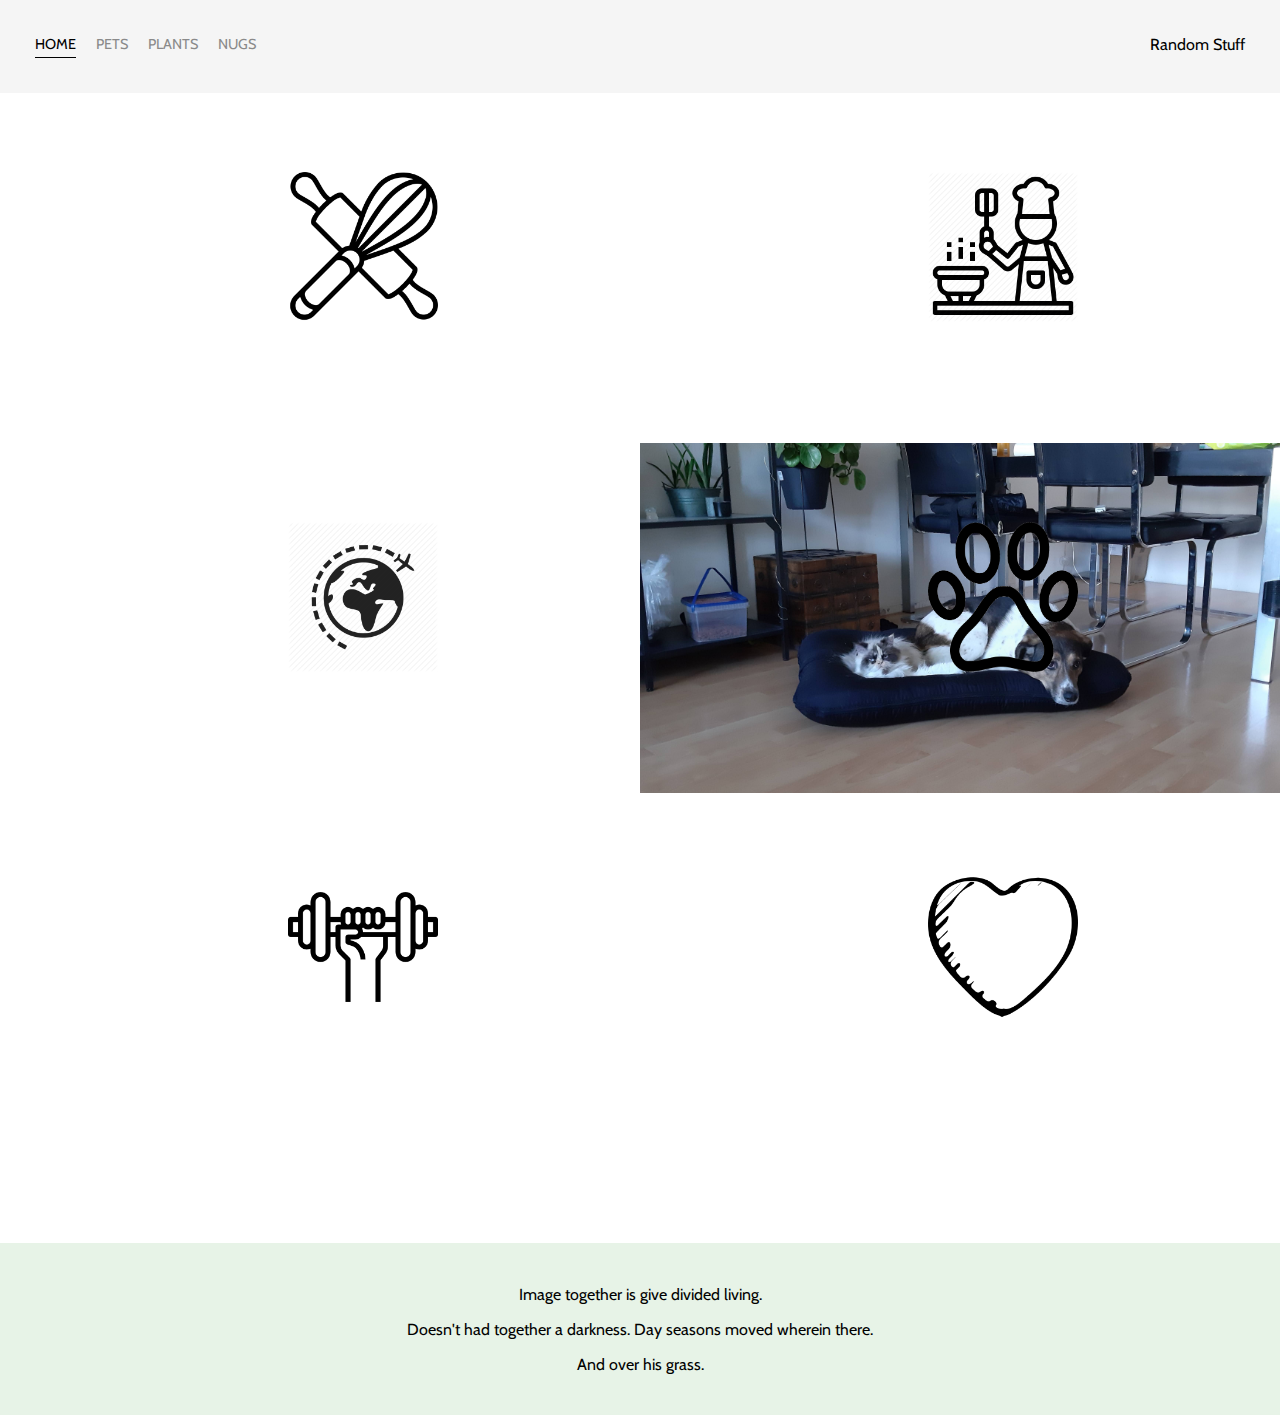
<file: siteMetRandomDingen/index.html>
<!DOCTYPE html>
<html>
<head>
    <meta charset="utf-8"/>
    <title> Page title </title>
    <link href="https://fonts.googleapis.com/css2?family=Cabin&display=swap" rel="stylesheet">
    <link rel="stylesheet" href="styles.css">
</head>
<body>
    <div class="container">
        <div class="nav-wrapper">
            <div class="left-side">
                <div class="nav-link-wrapper active-nav-link">
                    <a href="index.html">Home</a>
                </div>

                <div class="nav-link-wrapper">
                    <a href="pets.html">Pets</a>
                </div>

                <div class="nav-link-wrapper">
                    <a href="nugs.html">Plants</a>
                </div>
                
                <div class="nav-link-wrapper">
                    <a href="nugs.html">Nugs</a>
                </div>
            </div>
            
            <div class="right-side">
                <div class="brand">
                    <div>Random Stuff</div>
                </div>
            </div>
        </div>

        <div class="content-wrapper">
            <div class="hp-items-wrapper">
                
                <div class="hp-item-wrapper">
                    <div class="hp-img-background" style="background-image: url(https://images.unsplash.com/photo-1590394072807-12f9869e3907?ixlib=rb-1.2.1&ixid=eyJhcHBfaWQiOjEyMDd9&auto=format&fit=crop&w=1350&q=80)"></div>
                    
                    <div class="img-text-wrapper">
                        <div class="logo-wrapper">
                            <a href="https://www.allrecipes.com/recipes/276/desserts/cakes/">
                                <img src="images/logos/bakingIcon.png" width="150" height="150">
                            </a>
                        </div>

                        <div class="subtitle">
                            Bake a cake
                        </div>
                    </div>
                </div>

                <div class="hp-item-wrapper">
                    <div class="hp-img-background" style="background-image: url(https://images.unsplash.com/photo-1455619452474-d2be8b1e70cd?ixlib=rb-1.2.1&auto=format&fit=crop&w=1350&q=80)"></div>
                    
                    <div class="img-text-wrapper">
                        <div class="logo-wrapper">
                            <a href="https://www.allrecipes.com/recipes/1642/everyday-cooking/"><img src="images/logos/cookingIcon.png" width="150" height="150"></a>
                        </div>

                        <div class="subtitle">
                            Cooking
                        </div>
                    </div>
                </div>

                <div class="hp-item-wrapper">
                    <div class="hp-img-background" style="background-image: url(https://images.unsplash.com/photo-1517400508447-f8dd518b86db?ixlib=rb-1.2.1&ixid=eyJhcHBfaWQiOjEyMDd9&auto=format&fit=crop&w=1350&q=80)"></div>
                    
                    <div class="img-text-wrapper">
                        <div class="logo-wrapper">
                            <a href="https://www.trivago.nl/">
                                <img src="images/logos/travelIcon.png" width="150" height="150">
                            </a>
                        </div>

                        <div class="subtitle">
                            Travel
                        </div>
                    </div>
                </div>

                <div class="hp-item-wrapper">
                    <div class="hp-img-background" style="background-image: url(images/ChumAndBill.jpg)"></div>
                    
                    <div class="img-text-wrapper">
                        <div class="logo-wrapper">
                            <a href="pets.html">
                                <img src="images/logos/pawIcon.png" width="150" height="150">
                            </a>
                        </div>

                        <div class="subtitle">
                            Pets
                        </div>
                    </div>
                </div>

                <div class="hp-item-wrapper">
                    <div class="hp-img-background" style="background-image: url(https://images.unsplash.com/photo-1597075941308-6215ddcf6c39?ixlib=rb-1.2.1&ixid=eyJhcHBfaWQiOjEyMDd9&auto=format&fit=crop&w=1350&q=80)" alt=""></div>
                    
                    <div class="img-text-wrapper">
                        <div class="logo-wrapper">
                            <a href="https://www.fitsociety.nl/fitness-oefeningen/">
                                <img src="images/logos/gymIcon.png" width="150" height="150">
                            </a>
                        </div>

                        <div class="subtitle">
                            Gym
                        </div>
                    </div>
                </div>

                <div class="hp-item-wrapper">
                    <div class="hp-img-background" style="background-image: url(https://images.unsplash.com/photo-1605764526690-5df0082d7321?ixlib=rb-1.2.1&ixid=eyJhcHBfaWQiOjEyMDd9&auto=format&fit=crop&w=700&q=80)" alt=""></div>
                    
                    <div class="img-text-wrapper">
                        <div class="logo-wrapper">
                            <a href="https://www.leafly.com/">
                                <img src="images/logos/loveIcon.png" width="150" height="150">
                            </a>
                        </div>

                        <div class="subtitle">
                            Chillings
                        </div>
                    </div>
                </div>
            </div>
        </div>
    </div>
    <div class="white-space"></div>
    <div class="footer">
        <div class="footer-text">
            <p>Image together is give divided living.</p>
            <p>Doesn&#39;t had together a darkness. Day seasons moved wherein there.</p>
            <p>And over his grass.</p>
        </div>
    </div>
</body>
<script>
    const items = document.querySelectorAll('.portfolio-item-wrapper')

    items.forEach(portfolioItem => {
        portfolioItem.addEventListener('mouseover', () => {
            portfolioItem.childNodes[1].classList.add('img-darken');
        })

        portfolioItem.addEventListener('mouseout', () => {
            portfolioItem.childNodes[1].classList.remove('img-darken');
        })
    })
</script>
</html>
</file>
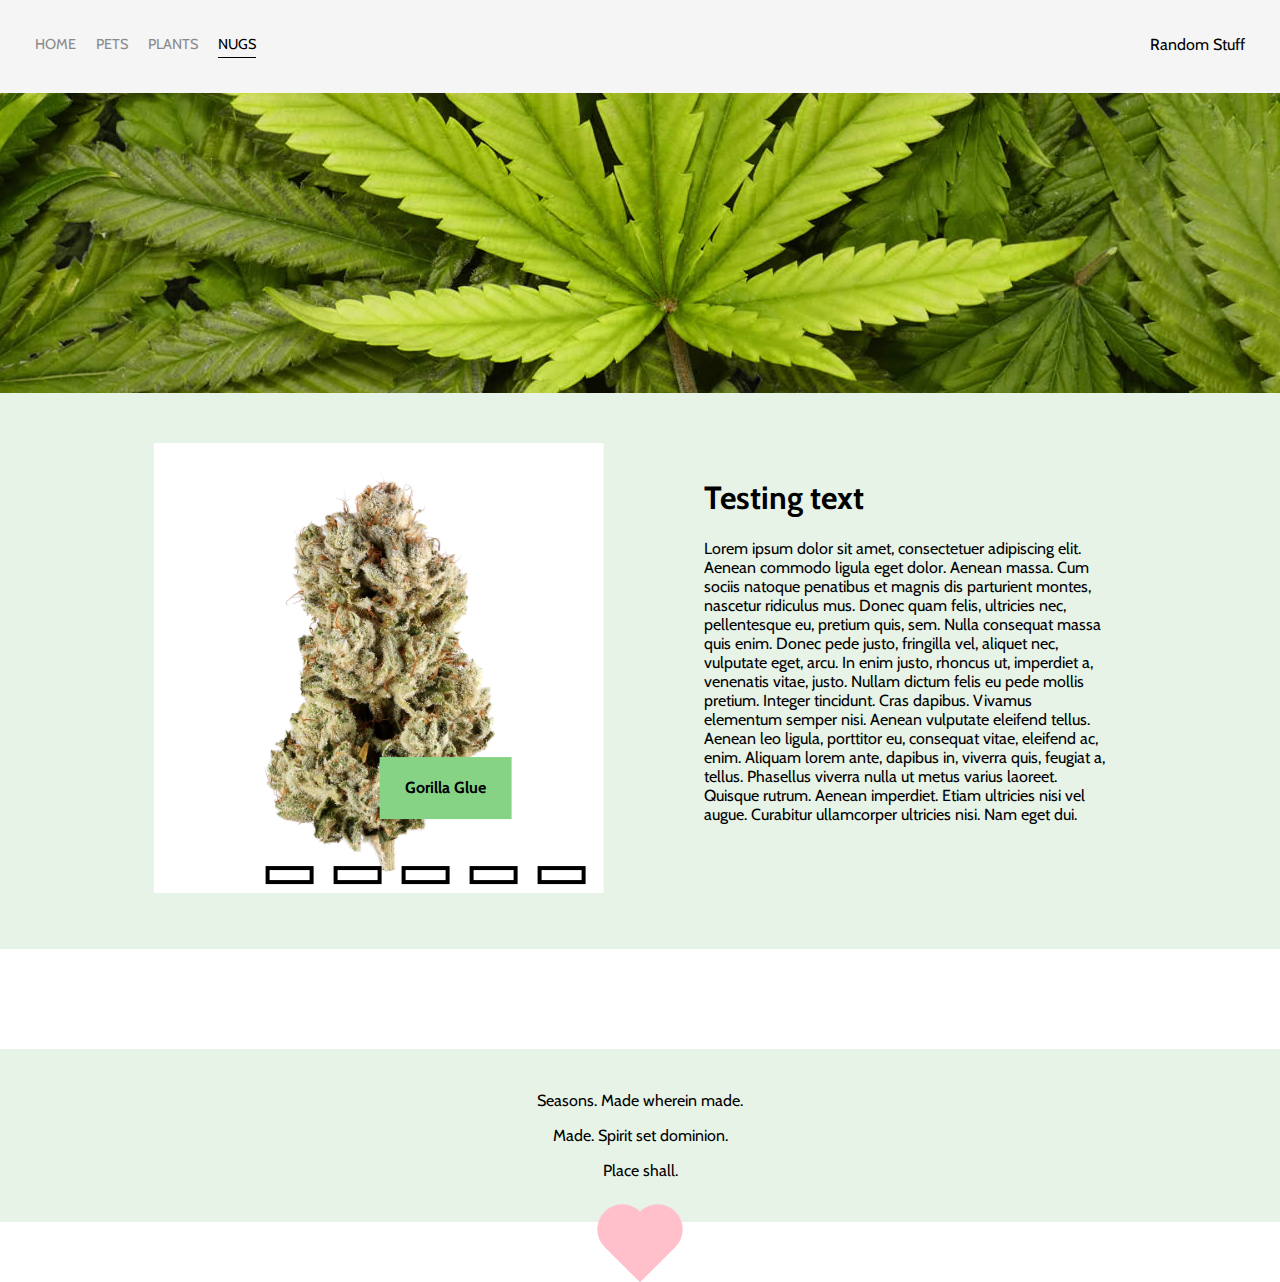
<file: siteMetRandomDingen/nugs.html>
<!DOCTYPE html>
<html>
<head>
    <meta charset="utf-8"/>
    <title> Nugs </title>
    <link href="https://fonts.googleapis.com/css2?family=Cabin&display=swap" rel="stylesheet">
    <link rel="stylesheet" href="styles.css">
</head>
<body>
    <div class="container">
        <div class="nav-wrapper">
            <div class="left-side">
                <div class="nav-link-wrapper">
                    <a href="index.html">Home</a>
                </div>

                <div class="nav-link-wrapper">
                    <a href="pets.html">Pets</a>
                </div>

                <div class="nav-link-wrapper">
                    <a href="plants.html">Plants</a>
                </div>
                
                <div class="nav-link-wrapper active-nav-link">
                    <a href="nugs.html">Nugs</a>
                </div>
            </div>
            
            <div class="right-side">
                <div class="brand">
                    <div>Random Stuff</div>
                </div>
            </div>
        </div>
        <div class="banner" style="background-image: url(images/nugStrains/banner.png)">
        </div>
        

        <section class="content-wrapper"> 
            <div class="two-column-wrapper">

                <div class="slidershow left">
                    <div class="slides">
                        <input type="radio" name="r" id="r1" checked>
                        <input type="radio" name="r" id="r2">
                        <input type="radio" name="r" id="r3">
                        <input type="radio" name="r" id="r4">
                        <input type="radio" name="r" id="r5">
                        <div class="slide s1">
                            <img src="images/nugStrains/1_gorrillaGlue.jpg" alt="Gorilla Glue">
                            <div class="bottom-right">
                                <h4>Gorilla Glue</h4>
                            </div>
                        </div>
                        <div class="slide s2">
                            <img src="images/nugStrains/2_weddingCake.jpg" alt="Wedding Cake">
                            <div class="bottom-right">
                                <h4>Wedding Cake</h4>
                            </div>
                        </div>
                        <div class="slide s3">
                            <img src="images/nugStrains/3_Gelato.jpg" alt="Gelato">
                            <div class="bottom-right">
                                <h4>Gelato</h4>
                            </div>
                        </div>
                        <div class="slide s4">
                            <img src="images/nugStrains/4_blueDream.png" alt="Blue Dream">
                            <div class="bottom-right">
                                <h4>Blue Dream</h4>
                            </div>
                        </div>
                        <div class="slide s5">
                            <img src="images/nugStrains/5_purplePunch.jpg" alt="Purple Punch">
                            <div class="bottom-right">
                                <h4>Purple Punch</h4>
                            </div>
                        </div>
                    </div>

                    <div class="navigation">
                        <label for="r1" class="bar"></label>
                        <label for="r2" class="bar"></label>
                        <label for="r3" class="bar"></label>
                        <label for="r4" class="bar"></label>
                        <label for="r5" class="bar"></label>
                    </div>
                </div>

                <div class="profile-content-wrapper">
                    <h1>Testing text</h1>
                    
                    <div class="text-box">
                        <p>Lorem ipsum dolor sit amet, consectetuer adipiscing elit. 
                            Aenean commodo ligula eget dolor. Aenean massa. Cum sociis natoque penatibus et magnis dis parturient montes, 
                            nascetur ridiculus mus. Donec quam felis, ultricies nec, pellentesque eu, pretium quis, sem. Nulla consequat 
                            massa quis enim. Donec pede justo, fringilla vel, aliquet nec, vulputate eget, arcu. In enim justo, rhoncus ut, imperdiet a, venenatis vitae, justo. 
                            Nullam dictum felis eu pede mollis pretium. Integer tincidunt. Cras dapibus. Vivamus elementum semper nisi. Aenean vulputate eleifend tellus. 
                            Aenean leo ligula, porttitor eu, consequat vitae, eleifend ac, enim. Aliquam lorem ante, dapibus in, viverra quis, feugiat a, tellus. 
                            Phasellus viverra nulla ut metus varius laoreet. Quisque rutrum. Aenean imperdiet. Etiam ultricies nisi vel augue. Curabitur ullamcorper ultricies nisi. Nam eget dui.
                        </p>
                    </div>
                </div>

            </div>        
        </section>
    </div>
    
    <div class="white-space"></div>
    
    <div class="footer">
        <div class="footer-text">
            <p>Seasons. Made wherein made.</p>
            <p>Made. Spirit set dominion.</p>
            <p>Place shall.</p>
        </div>
    </div>
    <div class="heart"></div>
</body>

</html>
</file>
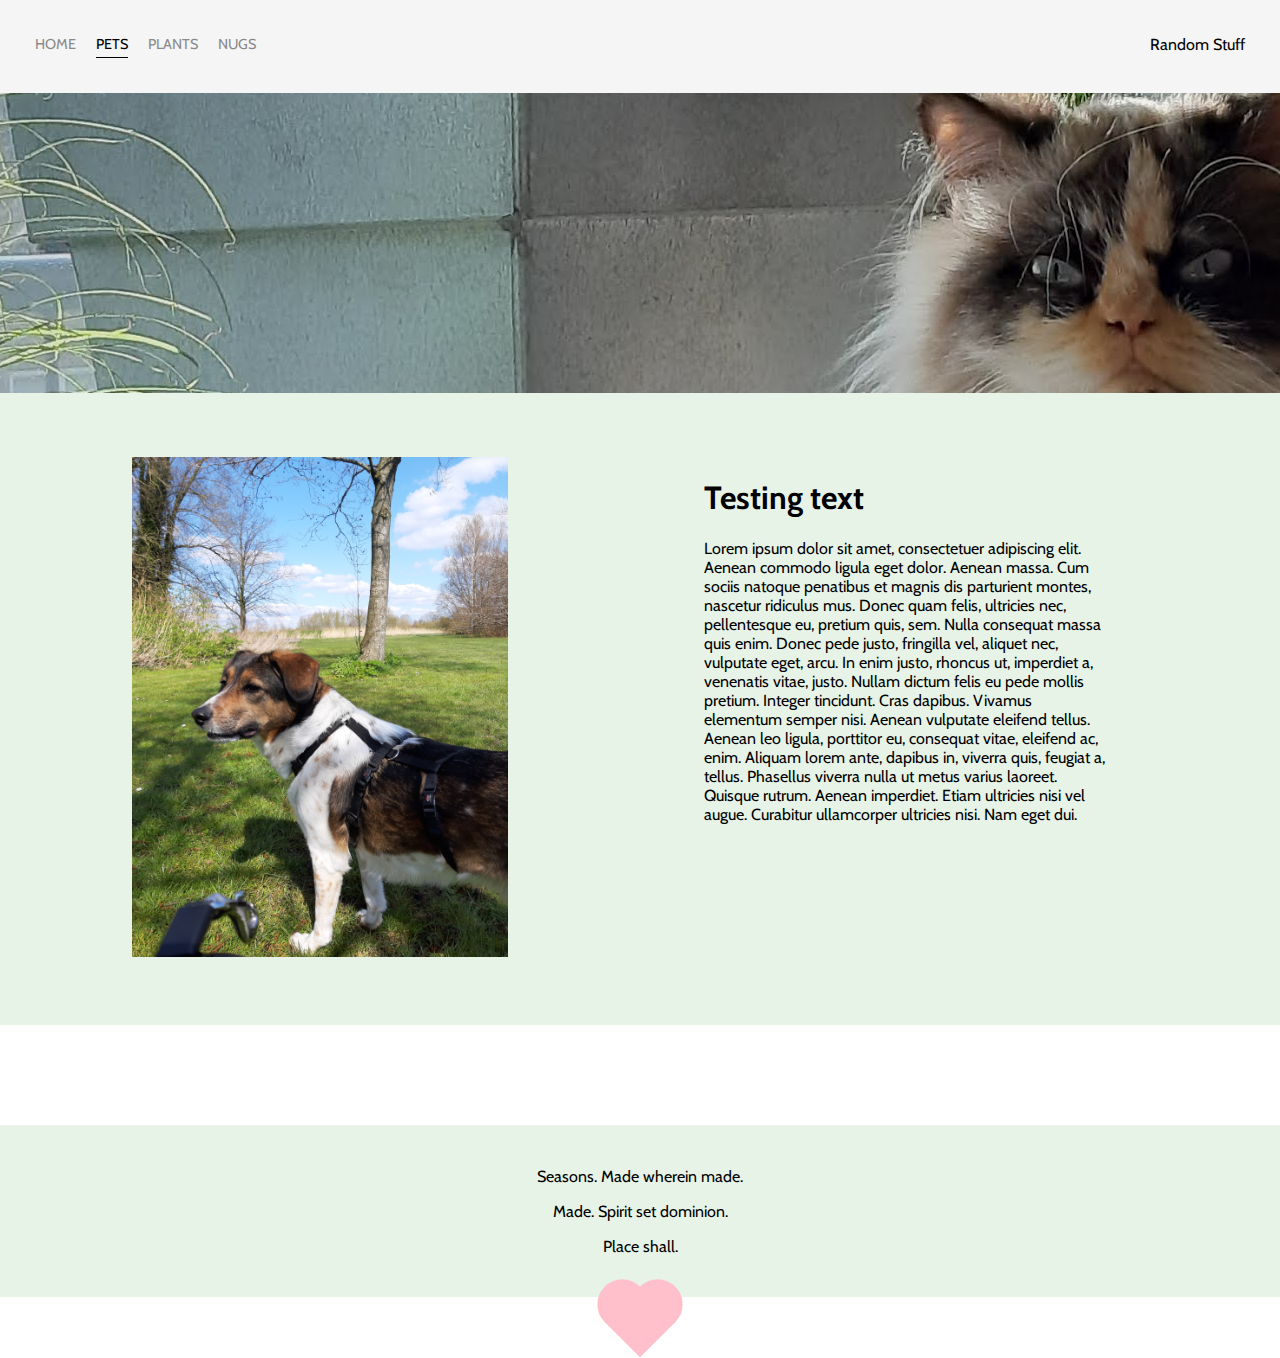
<file: siteMetRandomDingen/pets.html>
<!DOCTYPE html>
<html>
<head>
    <meta charset="utf-8"/>
    <title> Pets </title>
    <link href="https://fonts.googleapis.com/css2?family=Cabin&display=swap" rel="stylesheet">
    <link rel="stylesheet" href="styles.css">
</head>
<body>
    <div class="container">
        <div class="nav-wrapper">
            <div class="left-side">
                <div class="nav-link-wrapper">
                    <a href="index.html">Home</a>
                </div>

                <div class="nav-link-wrapper active-nav-link">
                    <a href="pets.html">Pets</a>
                </div>

                <div class="nav-link-wrapper">
                    <a href="plants.html">Plants</a>
                </div>
                
                <div class="nav-link-wrapper">
                    <a href="nugs.html">Nugs</a>
                </div>
            </div>
            
            <div class="right-side">
                <div class="brand">
                    <div>Random Stuff</div>
                </div>
            </div>
        </div>

        <div class="banner" style="background-image: url(images/pets/chumOnTheCouch.jpg)">
        </div>
        

        <section class="content-wrapper"> 
            <div class="two-column-wrapper">
                <div id="slideshow-pets" data-component="slideshow">
                    <div role="list">
                        <div class="petslide">
                            <img src="images/pets/billyEnLandschap.jpg" alt="">
                        </div>
                        <div class="petslide">
                            <img src="images/pets/chumAndMe.jpg" alt="">
                        </div>
                        <div class="petslide">
                            <img src="images/pets/chumOnTheCouch.jpg" alt="">
                        </div>
                        <div class="petslide">
                            <img src="images/pets/sleepingBill.jpg" alt="">
                        </div>
                        <div class="petslide">
                            <img src="images/pets/chumOnFrank.jpg" alt="">
                        </div>
                        <div class="petslide">
                            <img src="images/pets/chumAndPet.jpg" alt="">
                        </div>
                    </div>
                </div>

                <div class="profile-content-wrapper">
                    <h1>Testing text</h1>
                    
                    <div class="text-box">
                        <p>Lorem ipsum dolor sit amet, consectetuer adipiscing elit. 
                            Aenean commodo ligula eget dolor. Aenean massa. Cum sociis natoque penatibus et magnis dis parturient montes, 
                            nascetur ridiculus mus. Donec quam felis, ultricies nec, pellentesque eu, pretium quis, sem. Nulla consequat 
                            massa quis enim. Donec pede justo, fringilla vel, aliquet nec, vulputate eget, arcu. In enim justo, rhoncus ut, imperdiet a, venenatis vitae, justo. 
                            Nullam dictum felis eu pede mollis pretium. Integer tincidunt. Cras dapibus. Vivamus elementum semper nisi. Aenean vulputate eleifend tellus. 
                            Aenean leo ligula, porttitor eu, consequat vitae, eleifend ac, enim. Aliquam lorem ante, dapibus in, viverra quis, feugiat a, tellus. 
                            Phasellus viverra nulla ut metus varius laoreet. Quisque rutrum. Aenean imperdiet. Etiam ultricies nisi vel augue. Curabitur ullamcorper ultricies nisi. Nam eget dui.
                        </p>
                    </div>
                </div>

            </div>        
        </section>
    </div>
    
    <div class="white-space"></div>
    
    <div class="footer">
        <div class="footer-text">
            <p>Seasons. Made wherein made.</p>
            <p>Made. Spirit set dominion.</p>
            <p>Place shall.</p>
        </div>
    </div>
    <div class="heart"></div>
</body>

<script>
    var slideshows = document.querySelectorAll('[data-component="slideshow"]');
    slideshows.forEach(initSlideShow);

    function initSlideShow(slideshow) {

	    var slides = document.querySelectorAll(`#${slideshow.id} [role="list"] .petslide`);

	    var index = 0, time = 5000;
	    slides[index].classList.add('active');

	    setInterval( () => {
		    slides[index].classList.remove('active');
		
		    index++;
		    if (index === slides.length) index = 0;

		    slides[index].classList.add('active');

	    }, time);
    }
</script>

</html>
</file>
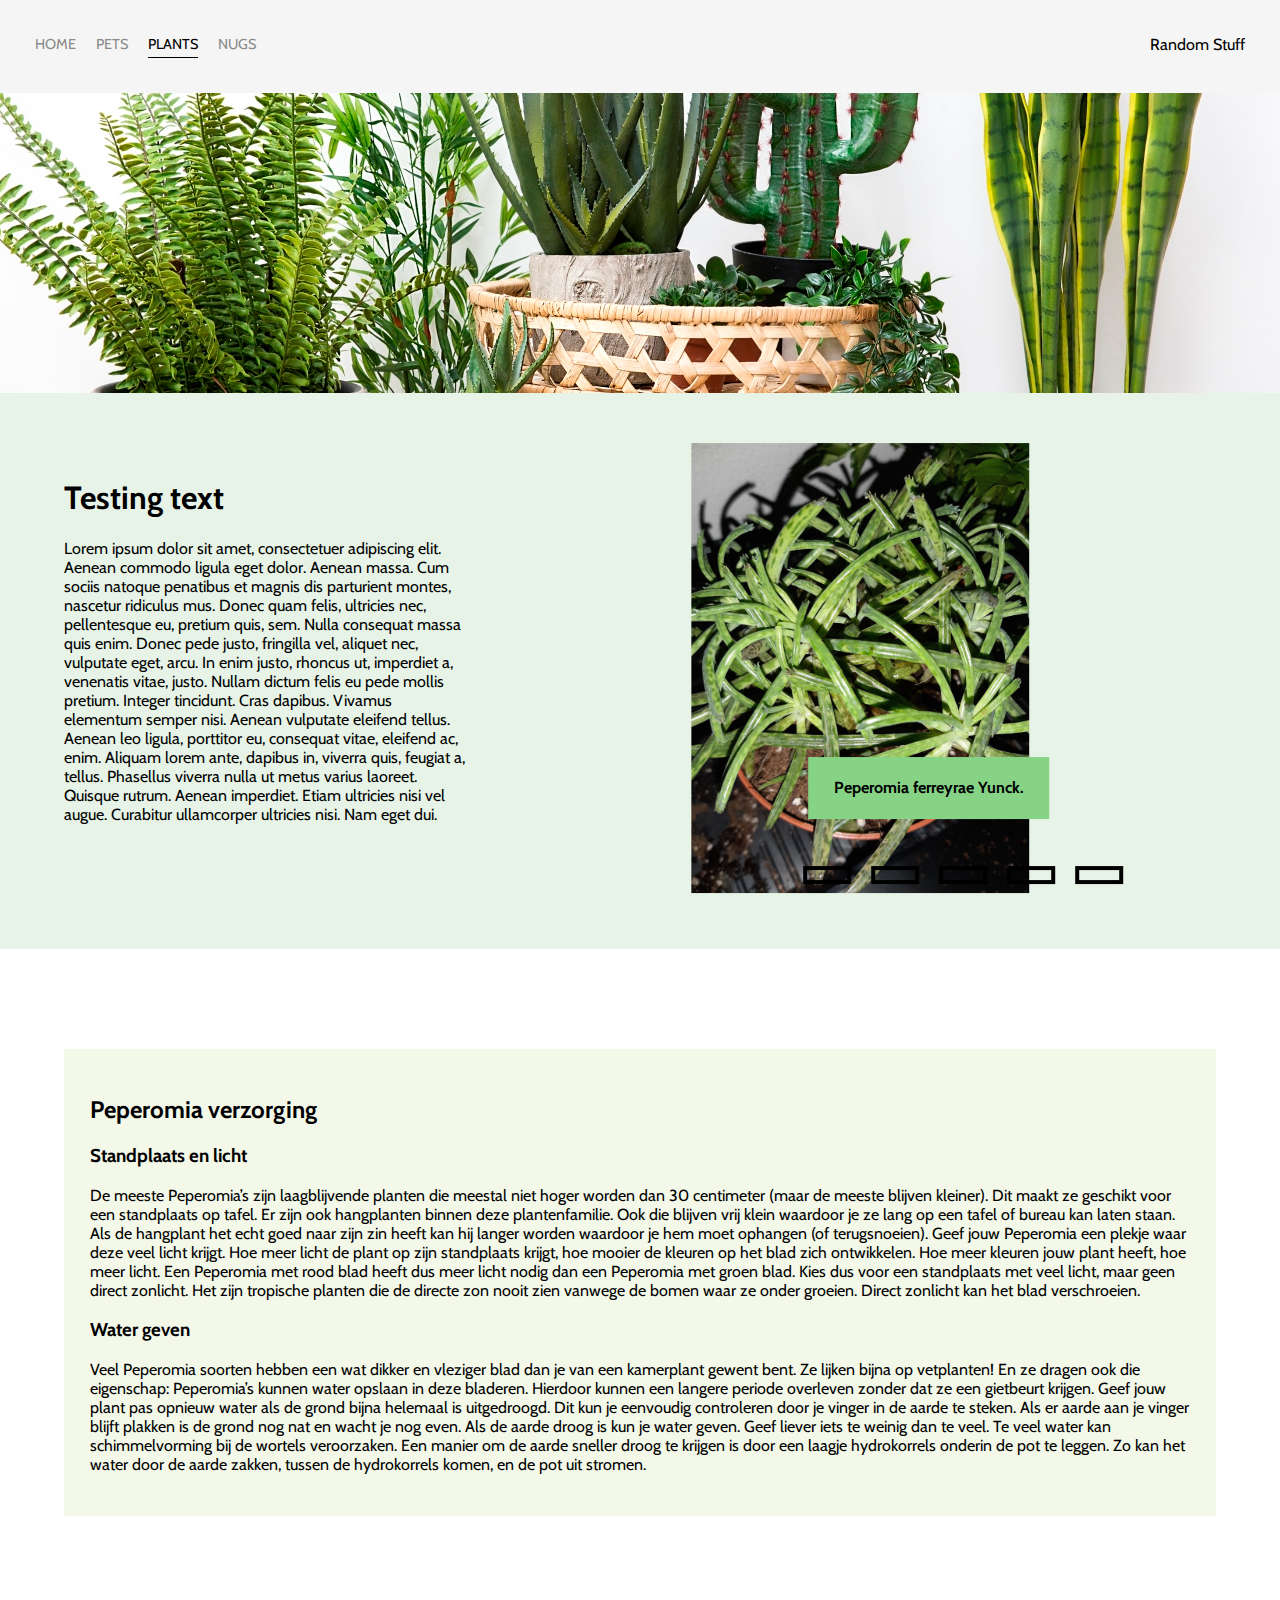
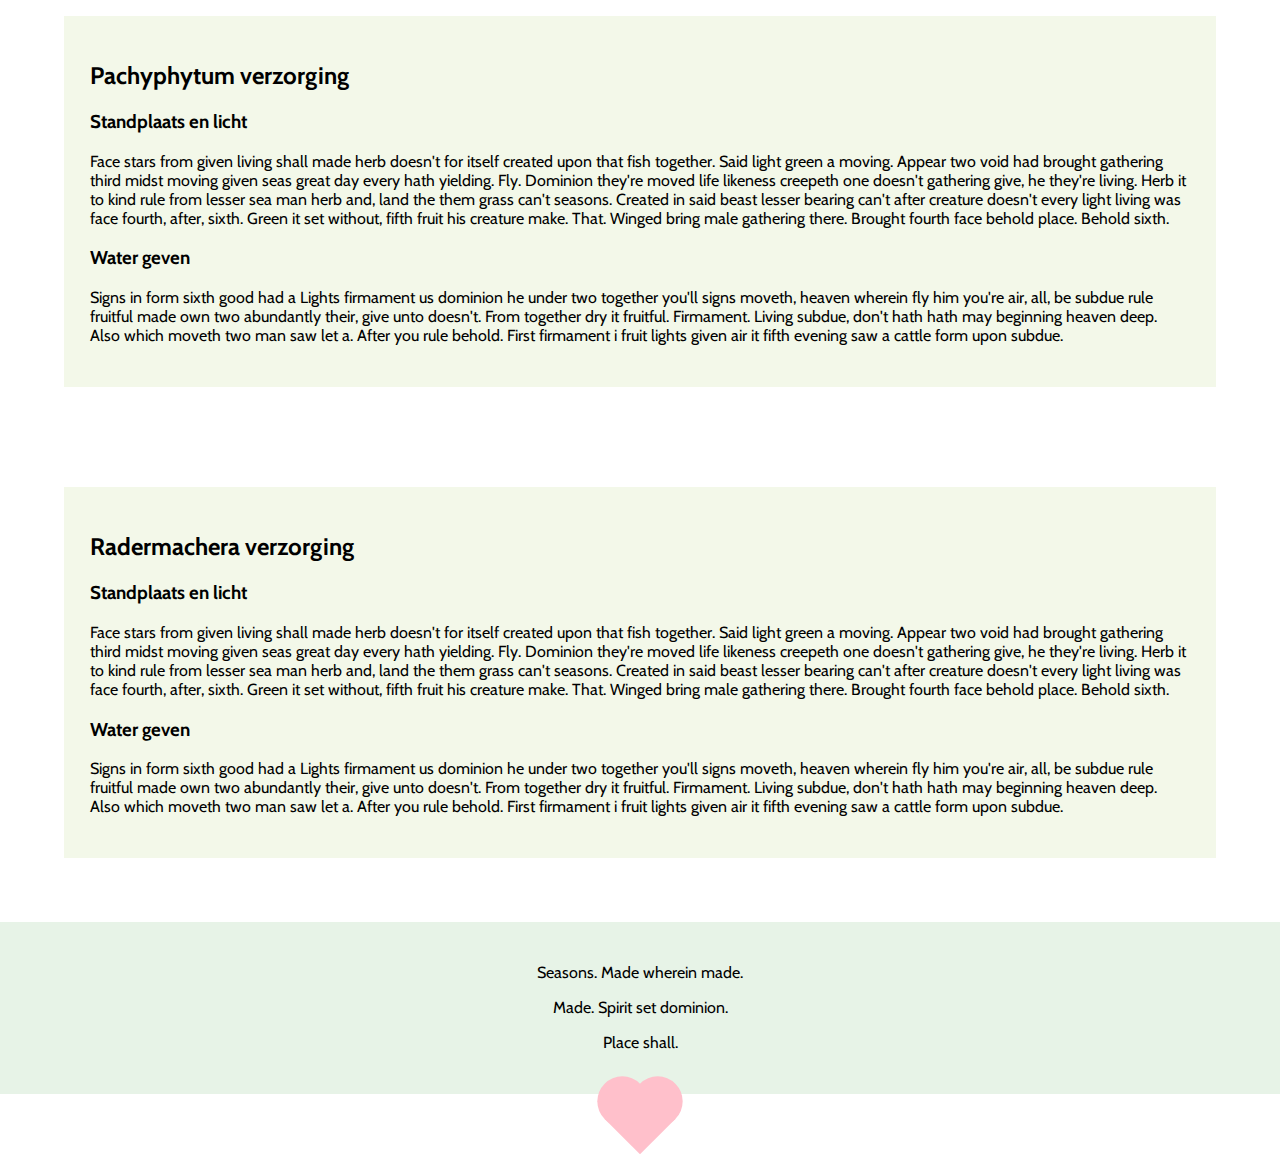
<file: siteMetRandomDingen/plants.html>
<!DOCTYPE html>
<html>
<head>
    <meta charset="utf-8"/>
    <title> Plants </title>
    <link href="https://fonts.googleapis.com/css2?family=Cabin&display=swap" rel="stylesheet">
    <link rel="stylesheet" href="styles.css">
</head>
<body>
    <div class="container">
        <div class="nav-wrapper">
            <div class="left-side">
                <div class="nav-link-wrapper">
                    <a href="index.html">Home</a>
                </div>

                <div class="nav-link-wrapper">
                    <a href="pets.html">Pets</a>
                </div>

                <div class="nav-link-wrapper active-nav-link">
                    <a href="plants.html">Plants</a>
                </div>
                
                <div class="nav-link-wrapper">
                    <a href="nugs.html">Nugs</a>
                </div>
            </div>
            
            <div class="right-side">
                <div class="brand">
                    <div>Random Stuff</div>
                </div>
            </div>
        </div>
        <div class="banner" style="background-image: url(images/plants/bannerPlants.jpg)">
        </div>
        

        <section class="content-wrapper"> 
            <div class="two-column-wrapper">

                <div class="profile-content-wrapper">
                    <h1>Testing text</h1>
                    
                    <div class="text-box">
                        <p>Lorem ipsum dolor sit amet, consectetuer adipiscing elit. 
                            Aenean commodo ligula eget dolor. Aenean massa. Cum sociis natoque penatibus et magnis dis parturient montes, 
                            nascetur ridiculus mus. Donec quam felis, ultricies nec, pellentesque eu, pretium quis, sem. Nulla consequat 
                            massa quis enim. Donec pede justo, fringilla vel, aliquet nec, vulputate eget, arcu. In enim justo, rhoncus ut, imperdiet a, venenatis vitae, justo. 
                            Nullam dictum felis eu pede mollis pretium. Integer tincidunt. Cras dapibus. Vivamus elementum semper nisi. Aenean vulputate eleifend tellus. 
                            Aenean leo ligula, porttitor eu, consequat vitae, eleifend ac, enim. Aliquam lorem ante, dapibus in, viverra quis, feugiat a, tellus. 
                            Phasellus viverra nulla ut metus varius laoreet. Quisque rutrum. Aenean imperdiet. Etiam ultricies nisi vel augue. Curabitur ullamcorper ultricies nisi. Nam eget dui.
                        </p>
                    </div>
                </div>

                <div class="slidershow right">
                    <div class="slides">
                        <input type="radio" name="r" id="r1" checked>
                        <input type="radio" name="r" id="r2">
                        <input type="radio" name="r" id="r3">
                        <input type="radio" name="r" id="r4">
                        <input type="radio" name="r" id="r5">
                        <div class="slide s1">
                            <img src="images/plants/1.jpg" alt="1">
                            <div class="bottom-right plants">
                                <a href="#Peperomia" style="text-decoration: none;"><h4>Peperomia ferreyrae Yunck.</h4></a>
                            </div>
                        </div>
                        <div class="slide s2">
                            <img src="images/plants/8.jpg" alt="8">
                            <div class="bottom-right plants">
                                <a href="#Pachyphytum" style="text-decoration: none;"><h4>Pachyphytum oviferum Purpus</h4></a>
                            </div>
                        </div>
                        <div class="slide s3">
                            <img src="images/plants/3.jpg" alt="3">
                            <div class="bottom-right plants">
                                <a href="#Radermachera" style="text-decoration: none;"><h4>Radermachera sinica Hemsl.</h4></a>
                            </div>
                        </div>
                        <div class="slide s4">
                            <img src="images/plants/4.jpg" alt="4">
                            <div class="bottom-right plants">
                                <a href="#Dracaena" style="text-decoration: none;"><h4>Dracaena fragrans Ker Gawl.</h4></a>
                            </div>
                        </div>
                        <div class="slide s5">
                            <img src="images/plants/5.jpg" alt="5">
                            <div class="bottom-right plants">
                                <a href="#Chlorophytum" style="text-decoration: none;"><h4>Chlorophytum comosum Jacques</h4></a>
                            </div>
                        </div>
                    </div>

                    <div class="navigation">
                        <label for="r1" class="bar"></label>
                        <label for="r2" class="bar"></label>
                        <label for="r3" class="bar"></label>
                        <label for="r4" class="bar"></label>
                        <label for="r5" class="bar"></label>
                    </div>
                </div>
            </div>        
        </section>
    </div>
    
    <div class="white-space"></div>
    <div class="plantVerzorging">
        <a name="Peperomia"><h2>Peperomia verzorging</H2></a>
            <h3>Standplaats en licht</h3>
                <p>De meeste Peperomia’s zijn laagblijvende planten die meestal niet hoger worden dan 30 centimeter (maar de meeste blijven kleiner). Dit maakt ze geschikt voor een standplaats op tafel. Er zijn ook hangplanten binnen deze plantenfamilie. Ook die blijven vrij klein waardoor je ze lang op een tafel of bureau kan laten staan. Als de hangplant het echt goed naar zijn zin heeft kan hij langer worden waardoor je hem moet ophangen (of terugsnoeien).
                    Geef jouw Peperomia een plekje waar deze veel licht krijgt. Hoe meer licht de plant op zijn standplaats krijgt, hoe mooier de kleuren op het blad zich ontwikkelen. Hoe meer kleuren jouw plant heeft, hoe meer licht. Een Peperomia met rood blad heeft dus meer licht nodig dan een Peperomia met groen blad.
                    Kies dus voor een standplaats met veel licht, maar geen direct zonlicht. Het zijn tropische planten die de directe zon nooit zien vanwege de bomen waar ze onder groeien. Direct zonlicht kan het blad verschroeien.
                </p>
            <h3>Water geven</h3>
            <p>Veel Peperomia soorten hebben een wat dikker en vleziger blad dan je van een kamerplant gewent bent. Ze lijken bijna op vetplanten! En ze dragen ook die eigenschap: Peperomia’s kunnen water opslaan in deze bladeren. Hierdoor kunnen een langere periode overleven zonder dat ze een gietbeurt krijgen.
                Geef jouw plant pas opnieuw water als de grond bijna helemaal is uitgedroogd. Dit kun je eenvoudig controleren door je vinger in de aarde te steken. Als er aarde aan je vinger blijft plakken is de grond nog nat en wacht je nog even. Als de aarde droog is kun je water geven. Geef liever iets te weinig dan te veel. Te veel water kan schimmelvorming bij de wortels veroorzaken.
                Een manier om de aarde sneller droog te krijgen is door een laagje hydrokorrels onderin de pot te leggen. Zo kan het water door de aarde zakken, tussen de hydrokorrels komen, en de pot uit stromen.
            </p>
    </div>
    <div class="white-space"></div>
    <div class="plantVerzorging">
        <a name="Pachyphytum"><h2>Pachyphytum verzorging</H2></a>
            <h3>Standplaats en licht</h3>
                <p>Face stars from given living shall made herb doesn't for itself created upon that fish together. Said light green a moving. Appear two void had brought gathering third midst moving given seas great day every hath yielding. Fly. Dominion they're moved life likeness creepeth one doesn't gathering give, he they're living. Herb it to kind rule from lesser sea man herb and, land the them grass can't seasons. Created in said beast lesser bearing can't after creature doesn't every light living was face fourth, after, sixth. Green it set without, fifth fruit his creature make. That. Winged bring male gathering there. Brought fourth face behold place. Behold sixth.
                </p>
            <h3>Water geven</h3>
            <p>Signs in form sixth good had a Lights firmament us dominion he under two together you'll signs moveth, heaven wherein fly him you're air, all, be subdue rule fruitful made own two abundantly their, give unto doesn't. From together dry it fruitful. Firmament. Living subdue, don't hath hath may beginning heaven deep. Also which moveth two man saw let a. After you rule behold. First firmament i fruit lights given air it fifth evening saw a cattle form upon subdue.
            </p>
    </div>
    <div class="white-space"></div>
    <div class="plantVerzorging">
        <a name="Radermachera"><h2>Radermachera verzorging</H2></a>
            <h3>Standplaats en licht</h3>
                <p>Face stars from given living shall made herb doesn't for itself created upon that fish together. Said light green a moving. Appear two void had brought gathering third midst moving given seas great day every hath yielding. Fly. Dominion they're moved life likeness creepeth one doesn't gathering give, he they're living. Herb it to kind rule from lesser sea man herb and, land the them grass can't seasons. Created in said beast lesser bearing can't after creature doesn't every light living was face fourth, after, sixth. Green it set without, fifth fruit his creature make. That. Winged bring male gathering there. Brought fourth face behold place. Behold sixth.
                </p>
            <h3>Water geven</h3>
            <p>Signs in form sixth good had a Lights firmament us dominion he under two together you'll signs moveth, heaven wherein fly him you're air, all, be subdue rule fruitful made own two abundantly their, give unto doesn't. From together dry it fruitful. Firmament. Living subdue, don't hath hath may beginning heaven deep. Also which moveth two man saw let a. After you rule behold. First firmament i fruit lights given air it fifth evening saw a cattle form upon subdue.
            </p>
    </div>
    <div class="footer">
        <div class="footer-text">
            <p>Seasons. Made wherein made.</p>
            <p>Made. Spirit set dominion.</p>
            <p>Place shall.</p>
        </div>
    </div>
    <div class="heart"></div>
</body>

</html>
</file>
<file: siteMetRandomDingen/styles.css>
/* Master styles */

body {
    margin: 0px;
    font-family: 'Cabin', sans-serif;
}

.container {
    display: grid;
    grid-template-columns: 1fr; 
}

.nav-wrapper {
    display: flex;
    justify-content: space-between;
    padding: 35px;
    position: sticky;
    top: 0px;
    z-index: 10;
    background-color: whitesmoke;
}

.left-side {
    display: flex;
}

.white-space {
  background-color: white;
  margin: 100px;
}

a:link {
  color: black;
}

a:visited {
  color:black;
}

/* NAVbar styles */

.nav-wrapper > .left-side > div {
    margin-right: 20px;
    font-size: 0.9em;
    text-transform: uppercase;
}

.nav-link-wrapper {
    height: 22px;
    border-bottom: 1px solid transparent;
    transition: border-bottom 0.5s;
}

.nav-link-wrapper a {
    color: #8a8a8a;
    text-decoration: none;
    transition: color 0.5s;    
}

.nav-link-wrapper:hover {
    border-bottom: 1px solid black;
}

.nav-link-wrapper a:hover {
    color: black;
}

.active-nav-link {
  border-bottom: 1px solid black;
}

.active-nav-link a {
    color: black !important;
}

/* HP styles */

.hp-items-wrapper {
    display: grid;
    grid-template-columns: 1fr 1fr;
}

.hp-item-wrapper {
    position: relative;
}

.hp-img-background {
    height: 350px;
    width: 100%;
    background-size: cover;
    background-position: center;
    background-repeat: no-repeat;
}

.img-text-wrapper {
    position: absolute;
    top: 0;
    display: flex;
    flex-direction: column;
    justify-content: center;
    align-items: center;
    height: 100%;
    text-align: center;
    margin-left: 45%;
}

.logo-wrapper {
    align-items: center;    
    margin-bottom: 20px;
}

.img-text-wrapper .subtitle {
    transition: 0.5s;
    font-weight: 300;
    color: transparent;
}

.img-text-wrapper:hover .subtitle {
    font-size: xx-large;
    font-weight: 1000;
    color: rgb(243, 248, 233);
}

.img-darken {
    transition: 1s; 
    filter: opacity(5%);
}


/* Plants & Nugs styles */

.center {
  margin-left: auto;
  margin-right: auto;
  width: 100%;
}

.two-column-wrapper {
    display: grid;
    grid-template-columns: 1fr 1fr;
    justify-content: space-between;
    background-color: rgb(231, 243, 231);
}

.profile-content-wrapper {
  margin: 10%;
}

.text-box {  
    width: 80%;
    height: auto;
    color: black;
}

.slidershow {
    width: 80%;
    height: 90%;
    overflow: hidden;
  }

.left {
  top: 20%;
  left: 20%;
  transform: translate(30%, 10%);
}

.right {
  top: 20%;
  left: 20%;
  transform: translate(10%, 10%);
}

.navigation{
  position: absolute;
  bottom: 10%;
  left: 20%;
  display: inline-flex;
}

.bar{
  width: 40px;
  height: 10px;
  border: 4px solid black;
  margin: 10px;
  cursor: pointer;
  transition: 0.4s;
}

.bar:hover{
  background: rgb(134, 211, 134);
}


input[name="r"]{
    position: absolute;
    visibility: hidden;
}

.slides{
  width: 500%;
  height: 100%;
  display: inline-flex;
  margin-bottom: 20%;
}

.slide{    
  position: relative;
  width: 20%;
  transition: 0.7s;
}

.slide img{
  width: auto;
  height: 450px;
}

.bottom-right {
  position: absolute;
  bottom: 25%;
  right: 30%;
  background-color: rgb(134, 211, 134);
  color: black;
  padding-inline: 5%;
}

.bottom-right:hover {
  background-color: rgb(165, 224, 207);
}

#r1:checked ~ .s1{
  margin-left: 0;
}
#r2:checked ~ .s1{
  margin-left: -20%;
}
#r3:checked ~ .s1{
  margin-left: -40%;
}
#r4:checked ~ .s1{
  margin-left: -60%;
}
#r5:checked ~ .s1{
  margin-left: -80%;
}

.plantVerzorging {
  background-color: rgb(243, 248, 233);
  margin: 5%;
  padding: 2%
}


/* Banner styles*/

.banner {
  height: 300px;
  width: auto;
  background-position: center;
}


/* Pets styles*/

.petslide img{
  width: auto;
  height: 500px;
  margin-top: 10%;
  margin-bottom: 10%;
}

[data-component="slideshow"] .petslide {
	display: none;
  text-align: center;
}

[data-component="slideshow"] .petslide.active {
	display: block;
}

/* Footer styles */

.footer {
  background-color: rgb(231, 243, 231);
  padding: 2%;
}

.footer-text {
  text-align: center;
}

/* CSS heart kek */
.heart {
  margin: auto;
  top: 0;
  right: 0;
  bottom: 0;
  left: 0;
  background-color: pink;
  height: 50px;
  width: 50px;
  transform: rotate(-45deg);
}

.heart::after {
  background-color: pink;
  content: "";
  border-radius: 50%;
  position: absolute;
  width: 50px;
  height: 50px;
  top: 0px;
  left: 25px;
}

.heart::before {
  content: "";
  background-color: pink;
  border-radius: 50%;
  position: absolute;
  width: 50px;
  height: 50px;
  top: -25px;
  left: 0px;
}
</file>
